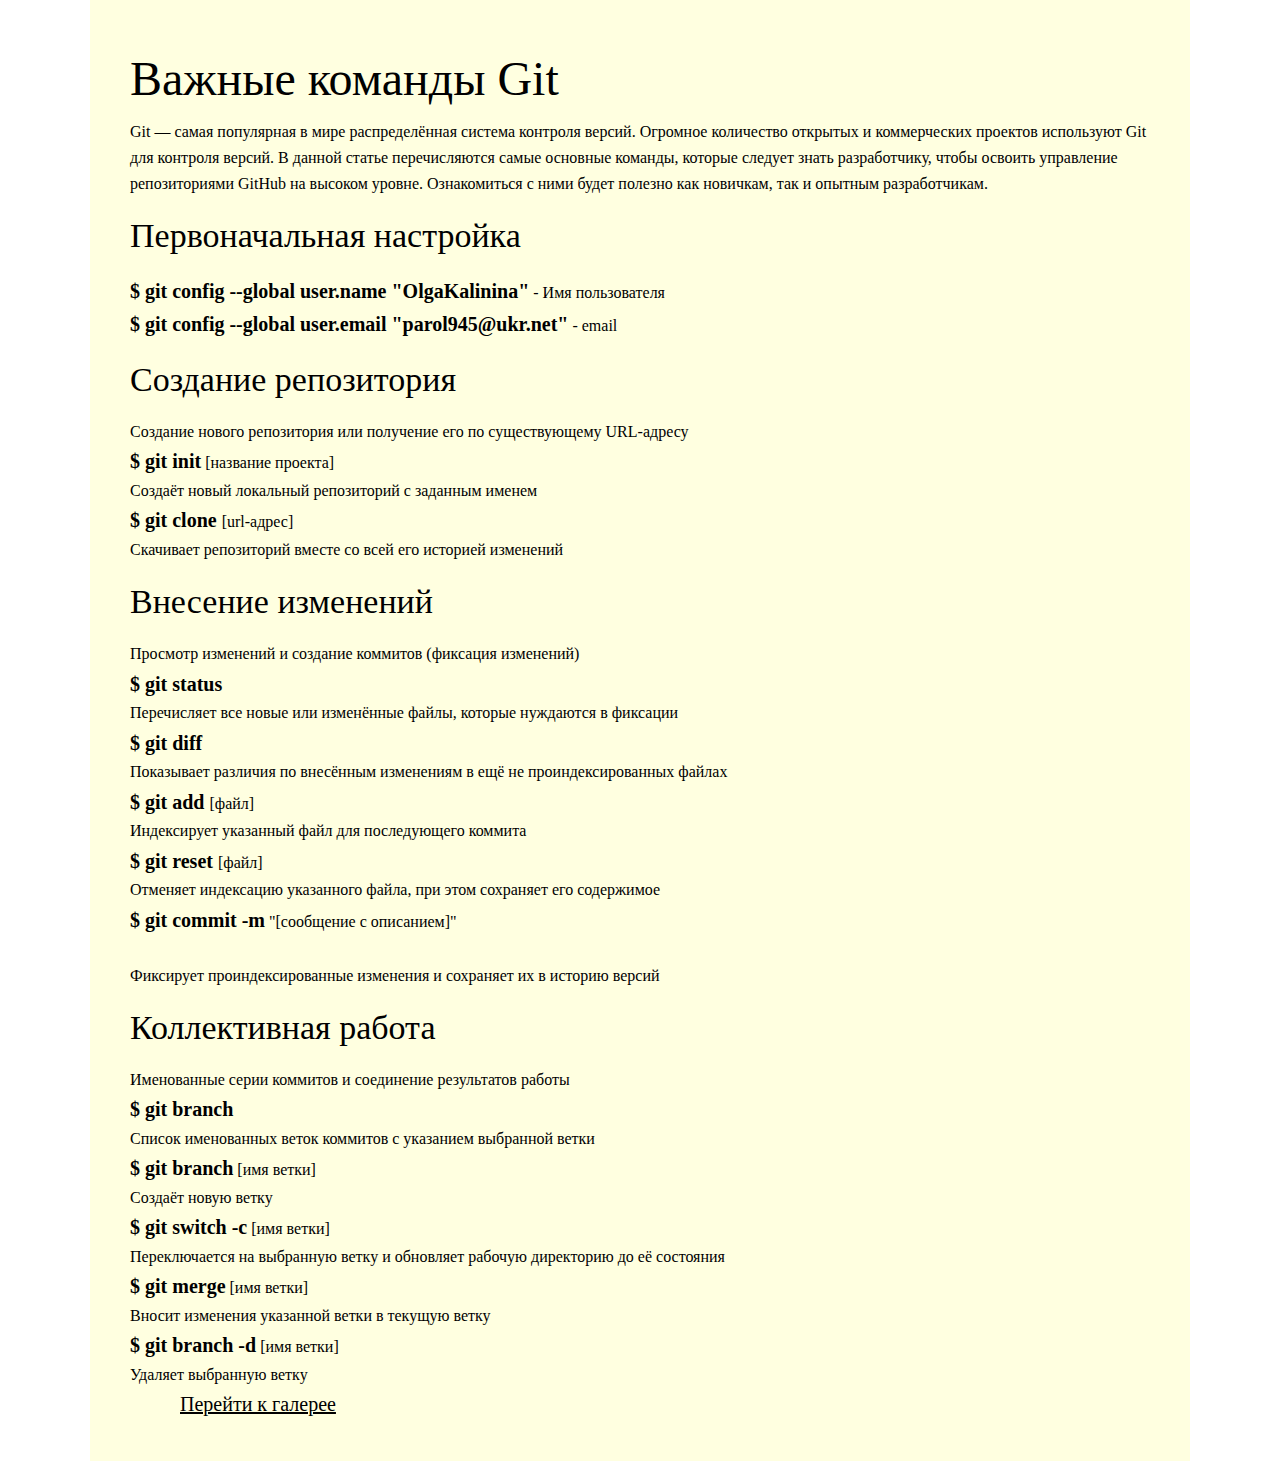
<file: index.html>
<!doctype html>
<html lang="en">
<head>
    <meta charset="UTF-8">
    <meta name="viewport"
          content="width=device-width, user-scalable=no, initial-scale=1.0, maximum-scale=1.0, minimum-scale=1.0">
    <meta http-equiv="X-UA-Compatible" content="ie=edge">
    <link href="main.css" rel="stylesheet" type="text/css">
    <title>index</title>
</head>
<body>
<div class="container">
    <h1> Важные команды Git</h1>
    <div>
        <p>Git — самая популярная в мире распределённая система контроля версий. Огромное количество открытых и
            коммерческих проектов используют Git для контроля версий.
            В данной статье перечисляются самые основные команды, которые следует знать разработчику, чтобы освоить
            управление репозиториями GitHub на высоком уровне. Ознакомиться с ними будет полезно как новичкам, так и
            опытным
            разработчикам.</p>
        <h2>Первоначальная настройка</h2>
        <p>
            <span>$ git config --global user.name "OlgaKalinina"</span> - Имя пользователя
            <br><span> $ git config --global user.email "parol945@ukr.net"</span> - email
        </p>
        <h2>Создание репозитория</h2>
        <p>Создание нового репозитория или получение его по существующему URL-адресу
            <br> <span>$ git init</span> [название проекта]
            <br> Создаёт новый локальный репозиторий с заданным именем
            <br> <span>$ git clone </span>[url-адрес]
            <br> Скачивает репозиторий вместе со всей его историей изменений
        </p>
        <h2>Внесение изменений</h2>
        <p>
            Просмотр изменений и создание коммитов (фиксация изменений)
            <br><span>$ git status</span>
            <br>Перечисляет все новые или изменённые файлы, которые нуждаются в фиксации
            <br><span>$ git diff</span>
            <br> Показывает различия по внесённым изменениям в ещё не проиндексированных файлах
            <br><span> $ git add </span>[файл]
            <br>Индексирует указанный файл для последующего коммита
            <br><span>$ git reset </span>[файл]
            <br>Отменяет индексацию указанного файла, при этом сохраняет его содержимое
            <br><span>$ git commit -m</span> "[сообщение с описанием]"
            <br>
            <br>Фиксирует проиндексированные изменения и сохраняет их в историю версий
        </p>
        <h2>Коллективная работа</h2>
        <p>
            Именованные серии коммитов и соединение результатов работы
            <br><span>$ git branch</span>
            <br>Список именованных веток коммитов с указанием выбранной ветки
            <br><span>$ git branch</span> [имя ветки]
            <br>Создаёт новую ветку
            <br><span>$ git switch -c</span> [имя ветки]
            <br>Переключается на выбранную ветку и обновляет рабочую директорию до её состояния
            <br><span>$ git merge</span> [имя ветки]
            <br>Вносит изменения указанной ветки в текущую ветку
            <br><span>$ git branch -d</span> [имя ветки]
            <br>Удаляет выбранную ветку
        </p>
    </div>
    <a href="gallery.html" target="_blank">Перейти к галерее</a>
</div>
</body>
</html>
</file>
<file: main.css>
* {
    box-sizing: border-box;
    margin: 0;
    padding: 0;
    font: inherit;
    color: inherit;
    border: 0;
    outline: none;
}

body {
    line-height: 1.64;
    font-size: 16px;
}

.container {
    max-width: 1100px;
    margin: 0 auto;
    padding: 40px;
    background-color: lightyellow;
}

h1 {
    font-size: 48px;
    font-weight: 500;
}

h2 {
    font-size: 34px;
    font-weight: 500;
    line-height: normal;
    margin: 20px auto;
}

span {
    font-weight: bold;
    font-size: 20px;
}

a {
    font-size: 20px;
    padding-left: 50px;
}

.images {
        display: flex;
}

img {
    margin: 20px;
}
</file>
